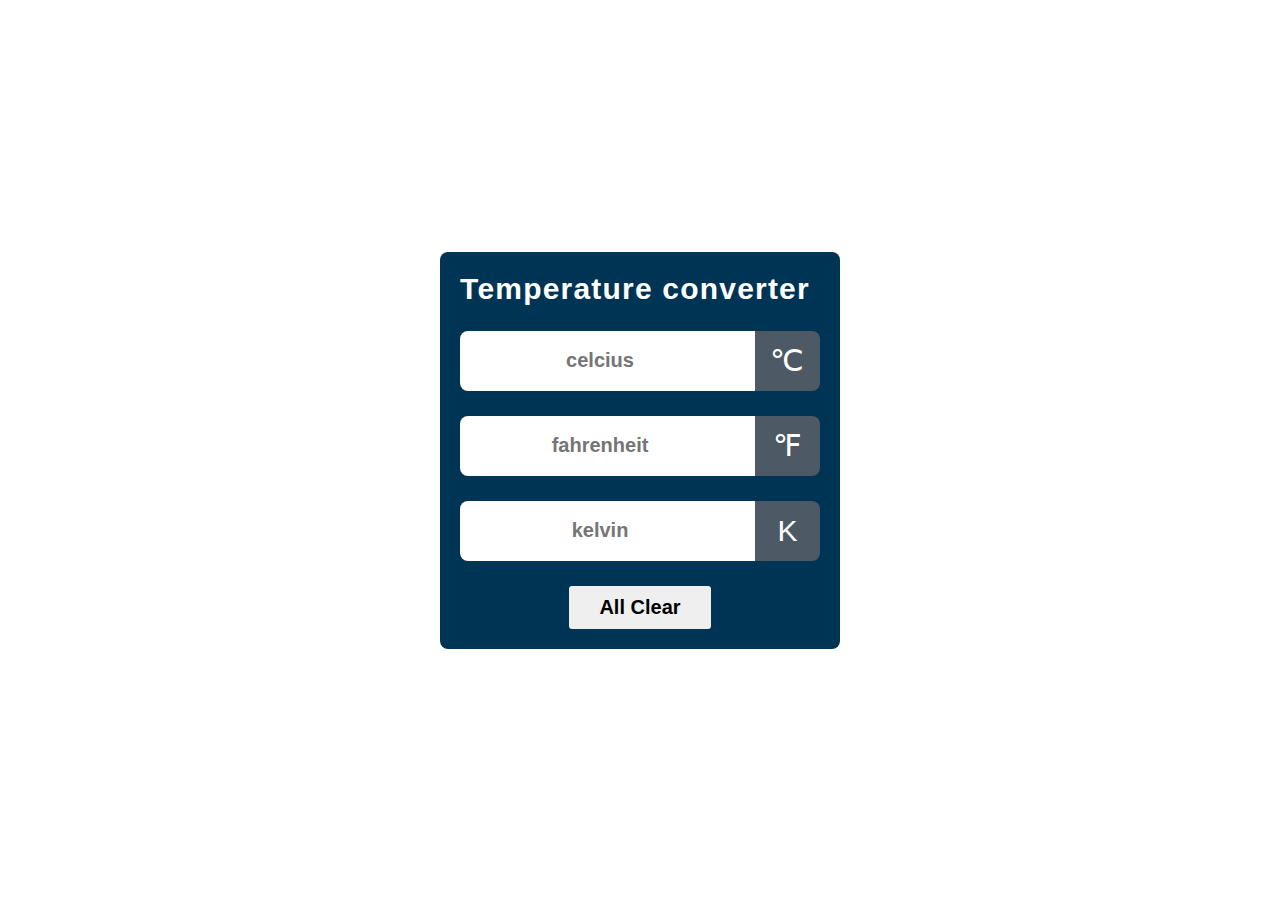
<file: Task3 Temperature converter using HTML,CSS anf Javascript/temperatureconverter.html>
<!DOCTYPE html>
<html lang="en">
<head>
    <meta charset="UTF-8">
    <meta http-equiv="X-UA-Compatible" content="IE=edge">
    <meta name="viewport" content="width=device-width, initial-scale=1.0">

    <link rel="stylesheet" href="https://cdnjs.cloudflare.com/ajax/libs/font-awesome/6.5.1/css/all.min.css" integrity="sha512-DTOQO9RWCH3ppGqcWaEA1BIZOC6xxalwEsw9c2QQeAIftl+Vegovlnee1c9QX4TctnWMn13TZye+giMm8e2LwA==" crossorigin="anonymous" referrerpolicy="no-referrer" />

    <title>Temperature converter</title>
    <link rel="stylesheet" href="styles.css">
</head>
<body>
     
    <div class=" container">
        <div class="title">
            <h1>Temperature converter</h1>
            <span class="Temperature-icon"><i class="C:/Users/swath/Downloads/temperature-vector-icon.jpg"></i></span>
        </div>

        <div id="celcius">
            <input type="number" name="" placeholder="celcius">
            <span class="icon">&#8451</span>
        </div>
        <div id="fahrenheit">
            <input type="number" name="" placeholder="fahrenheit">
            <span class="icon">&#8457</span>
        </div>
        <div id="kelvin">
            <input type="number" name="" placeholder="kelvin">
            <span class="icon">&#8490</span>
        </div>

        <div class="button">
            <button> All Clear</button>
        </div>
    </div>
    <script src="app.js">
        
    </script>
</body>
</html>
</file>
<file: Task3 Temperature converter using HTML,CSS anf Javascript/styles.css>
* {
    margin: 0;
    padding: 0;
    box-sizing: border-box;
}
body {
    display: flex;
    justify-content: center;
    align-items: center;
    min-height: 100vh;
}
.container{
    max-width: 450px;
    background: #003455;
    border-radius: 8px;
    box-shadow: 0px 0px 15px 3px rgba(0,0,0,0,4);
    font-family: sans-serif;
    padding: 20px;
}

.title {
    display: flex;
    justify-content: center;
    align-items: center;
    flex-wrap: wrap-reverse;
    gap: 10px;
}

.Temperature-icon{
    font-size: 45px;
    color: #fff;
}

h1{
    color: #fff;
    letter-spacing: 1.2px;
    font-size: 30px;

}

#celcius, #fahrenheit,#kelvin{
    display: flex;
    justify-content: center;
    align-items: center;
    margin-top: 25px;

}
input{
    flex: 5;
    height: 60px;
    font-size: 20px;
    font-weight: 600;
    text-align: center;
    border: none;
    outline: none;
    border-radius: 8px 0 0 8px;
    padding: 0 10px;
}

/* for chrome, safari,edge,opera*/
input::-webkit-outer-spin-button,
input::-webkit-file-upload-button{
    -webkit-appearance: none;
}

/* for mozila firefall*/
input{
    -mozappearance: textfield;

}

.icon{
    flex: 1;
    height: 60px;
    line-height: 60px;
    padding: 0 5px;
    text-align: center;
    font-size: 30px;
    background: #4d5964;
    color: #fff;
    border-radius: 0 8px 8px 0;
}


.button{
    margin-top: 25px;
    text-align: center;
    
}

.button button{

    border: none;
    outline: none;
    padding: 10px 30px;
    font-size: 20px;
    font-weight: 600;
    border-radius: 3px;
    cursor: pointer;
    transition: 0.3s;
}

.button button:hover{
    background: #000;
    color: #fff;
}
</file>
